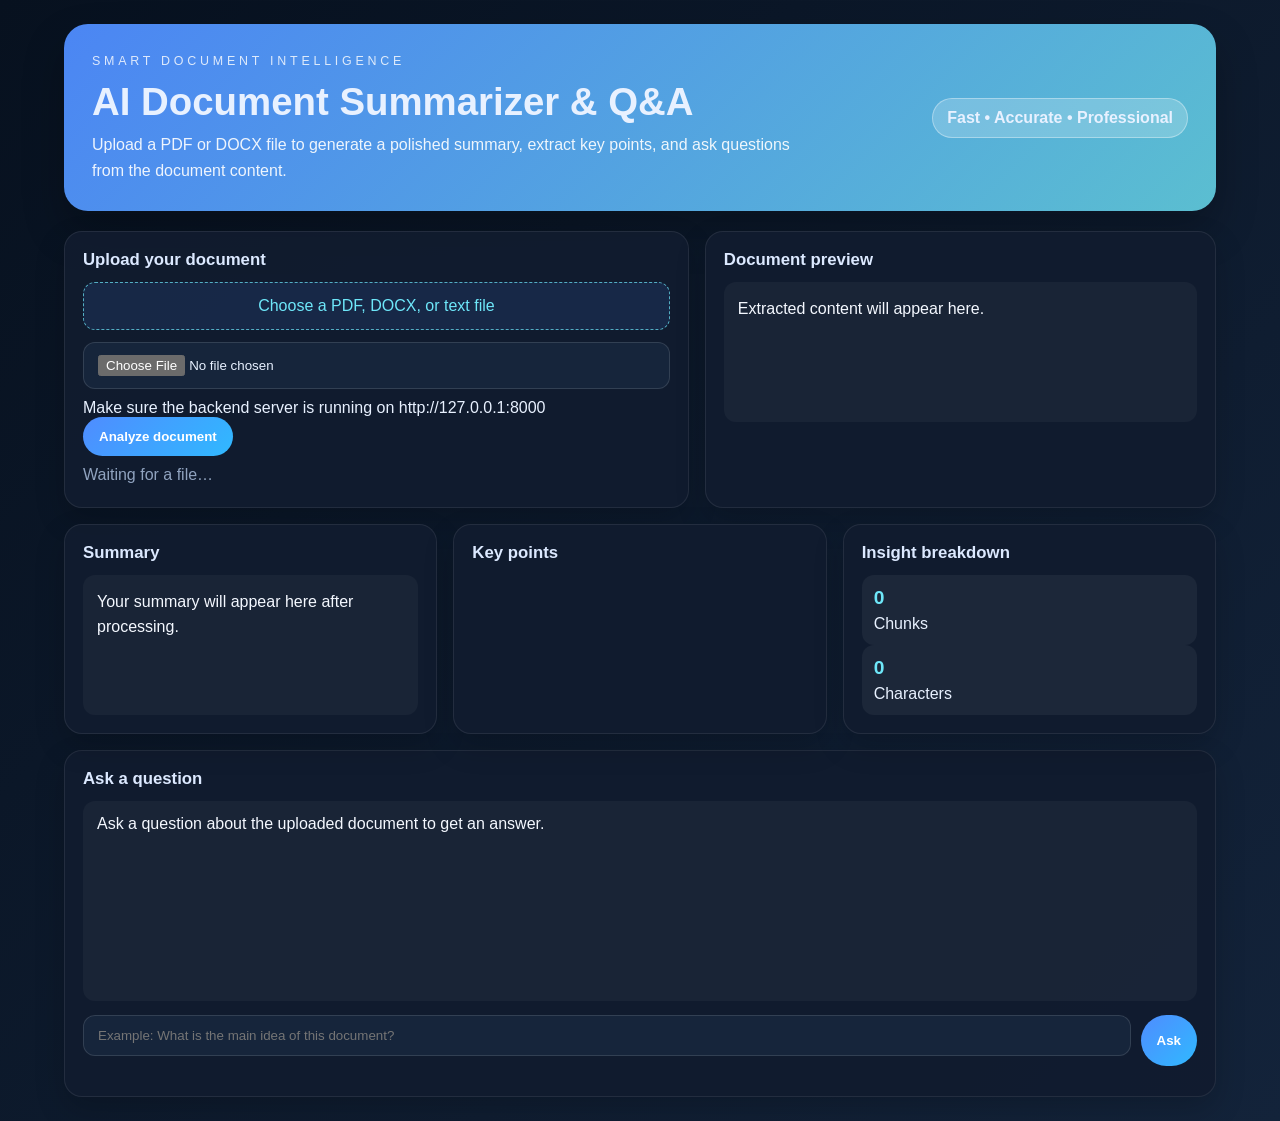
<file: index.html>
<!DOCTYPE html>
<html lang="en">
  <head>
    <meta charset="UTF-8" />
    <meta name="viewport" content="width=device-width, initial-scale=1.0" />
    <title>AI Document Summarizer</title>
    <link rel="stylesheet" href="styles.css" />
  </head>
  <body>
    <div class="app-shell">
      <header class="hero-card">
        <div>
          <p class="eyebrow">Smart document intelligence</p>
          <h1>AI Document Summarizer & Q&amp;A</h1>
          <p>
            Upload a PDF or DOCX file to generate a polished summary, extract key points,
            and ask questions from the document content.
          </p>
        </div>
        <div class="hero-badge">Fast • Accurate • Professional</div>
      </header>

      <main class="layout-grid">
        <section class="panel upload-panel">
          <h2>Upload your document</h2>
          <label class="drop-zone" for="fileInput">Choose a PDF, DOCX, or text file</label>
          <input type="file" id="fileInput" accept=".pdf,.docx,.txt,.md,.json" />
          <p class="hint">Make sure the backend server is running on http://127.0.0.1:8000</p>
          <button id="uploadBtn">Analyze document</button>
          <div id="statusMessage" class="status">Waiting for a file…</div>
        </section>

        <section class="panel preview-panel">
          <h2>Document preview</h2>
          <pre id="documentText">Extracted content will appear here.</pre>
        </section>
      </main>

      <section class="results-grid">
        <article class="panel">
          <h2>Summary</h2>
          <div id="summary">Your summary will appear here after processing.</div>
        </article>

        <article class="panel">
          <h2>Key points</h2>
          <ul id="keyPoints"></ul>
        </article>

        <article class="panel">
          <h2>Insight breakdown</h2>
          <div id="insightStats">
            <div class="stat-box"><strong id="chunkCount">0</strong><span>Chunks</span></div>
            <div class="stat-box"><strong id="textLength">0</strong><span>Characters</span></div>
          </div>
        </article>
      </section>

      <section class="panel qna-panel">
        <h2>Ask a question</h2>
        <div id="conversationHistory" class="conversation-history">Ask a question about the uploaded document to get an answer.</div>
        <div class="question-row">
          <input type="text" id="question" placeholder="Example: What is the main idea of this document?" />
          <button id="askBtn">Ask</button>
        </div>
      </section>
    </div>

    <script src="script.js"></script>
  </body>
</html>
</file>
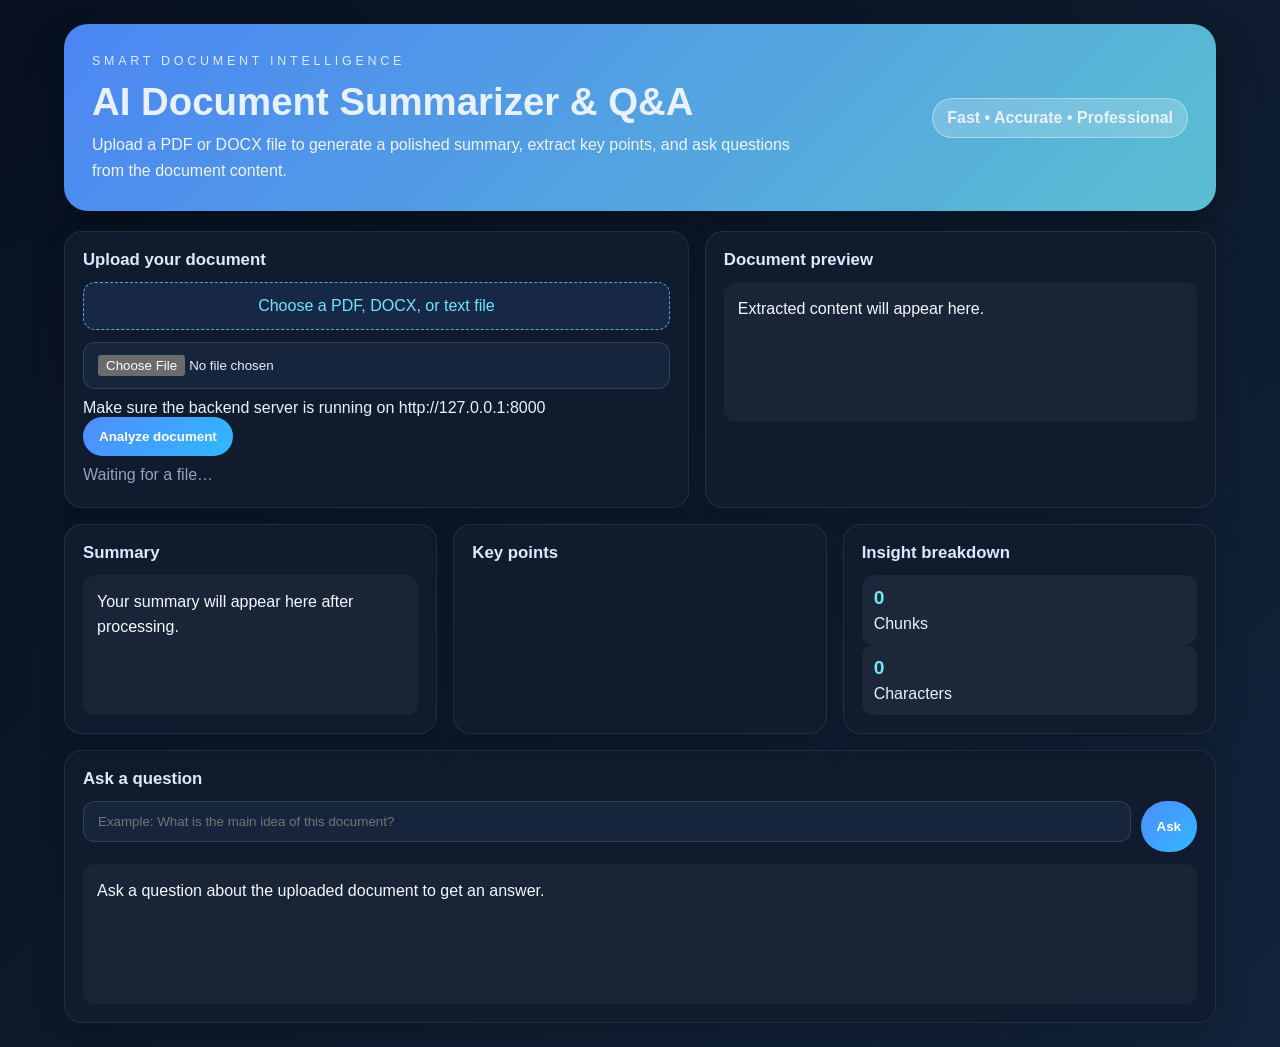
<file: index 1.html>
<!DOCTYPE html>
<html lang="en">
  <head>
    <meta charset="UTF-8" />
    <meta name="viewport" content="width=device-width, initial-scale=1.0" />
    <title>AI Document Summarizer</title>
    <link rel="stylesheet" href="styles.css" />
  </head>
  <body>
    <div class="app-shell">
      <header class="hero-card">
        <div>
          <p class="eyebrow">Smart document intelligence</p>
          <h1>AI Document Summarizer & Q&amp;A</h1>
          <p>
            Upload a PDF or DOCX file to generate a polished summary, extract key points,
            and ask questions from the document content.
          </p>
        </div>
        <div class="hero-badge">Fast • Accurate • Professional</div>
      </header>

      <main class="layout-grid">
        <section class="panel upload-panel">
          <h2>Upload your document</h2>
          <label class="drop-zone" for="fileInput">Choose a PDF, DOCX, or text file</label>
          <input type="file" id="fileInput" accept=".pdf,.docx,.txt,.md,.json" />
          <p class="hint">Make sure the backend server is running on http://127.0.0.1:8000</p>
          <button id="uploadBtn">Analyze document</button>
          <div id="statusMessage" class="status">Waiting for a file…</div>
        </section>

        <section class="panel preview-panel">
          <h2>Document preview</h2>
          <pre id="documentText">Extracted content will appear here.</pre>
        </section>
      </main>

      <section class="results-grid">
        <article class="panel">
          <h2>Summary</h2>
          <div id="summary">Your summary will appear here after processing.</div>
        </article>

        <article class="panel">
          <h2>Key points</h2>
          <ul id="keyPoints"></ul>
        </article>

        <article class="panel">
          <h2>Insight breakdown</h2>
          <div id="insightStats">
            <div class="stat-box"><strong id="chunkCount">0</strong><span>Chunks</span></div>
            <div class="stat-box"><strong id="textLength">0</strong><span>Characters</span></div>
          </div>
        </article>
      </section>

      <section class="panel qna-panel">
        <h2>Ask a question</h2>
        <div class="question-row">
          <input type="text" id="question" placeholder="Example: What is the main idea of this document?" />
          <button id="askBtn">Ask</button>
        </div>
        <div id="answer">Ask a question about the uploaded document to get an answer.</div>
      </section>
    </div>

    <script src="script.js"></script>
  </body>
</html>
</file>
<file: styles.css>
:root {
  color-scheme: dark;
  --bg: #07111f;
  --panel: #111c2f;
  --panel-2: #16253b;
  --text: #e8f1ff;
  --muted: #90a3bf;
  --accent: #4f8cff;
  --accent-2: #6ee7f9;
}

* {
  box-sizing: border-box;
  margin: 0;
  padding: 0;
  font-family: "Segoe UI", Roboto, sans-serif;
}

body {
  background: linear-gradient(135deg, var(--bg), #13233a);
  color: var(--text);
  min-height: 100vh;
}

.app-shell {
  max-width: 1200px;
  margin: 0 auto;
  padding: 24px;
}

.hero-card {
  background: linear-gradient(135deg, rgba(79, 140, 255, 0.95), rgba(110, 231, 249, 0.8));
  border-radius: 24px;
  padding: 28px;
  display: flex;
  justify-content: space-between;
  align-items: center;
  gap: 16px;
  box-shadow: 0 20px 40px rgba(0, 0, 0, 0.25);
  margin-bottom: 20px;
}

.eyebrow {
  text-transform: uppercase;
  letter-spacing: 0.3em;
  font-size: 0.78rem;
  opacity: 0.9;
  margin-bottom: 8px;
}

.hero-card h1 {
  font-size: clamp(1.7rem, 3vw, 2.4rem);
  margin-bottom: 8px;
}

.hero-card p {
  max-width: 720px;
  color: rgba(255, 255, 255, 0.9);
  line-height: 1.6;
}

.hero-badge {
  background: rgba(255, 255, 255, 0.2);
  border: 1px solid rgba(255, 255, 255, 0.35);
  padding: 10px 14px;
  border-radius: 999px;
  white-space: nowrap;
  font-weight: 600;
}

.layout-grid,
.results-grid {
  display: grid;
  gap: 16px;
}

.layout-grid {
  grid-template-columns: 1.1fr 0.9fr;
  margin-bottom: 16px;
}

.results-grid {
  grid-template-columns: repeat(3, 1fr);
  margin-bottom: 16px;
}

.panel {
  background: rgba(17, 28, 47, 0.95);
  border: 1px solid rgba(255, 255, 255, 0.08);
  border-radius: 18px;
  padding: 18px;
  box-shadow: 0 12px 30px rgba(0, 0, 0, 0.18);
}

.panel h2 {
  font-size: 1.05rem;
  margin-bottom: 12px;
  color: #dce9ff;
}

.drop-zone {
  display: inline-block;
  width: 100%;
  padding: 14px;
  border: 1px dashed rgba(110, 231, 249, 0.7);
  border-radius: 12px;
  background: rgba(79, 140, 255, 0.12);
  text-align: center;
  margin-bottom: 12px;
  color: var(--accent-2);
  cursor: pointer;
}

input[type="file"],
input[type="text"] {
  width: 100%;
  padding: 12px 14px;
  border-radius: 12px;
  border: 1px solid rgba(255, 255, 255, 0.12);
  background: var(--panel-2);
  color: var(--text);
  margin-bottom: 10px;
}

button {
  border: none;
  padding: 12px 16px;
  border-radius: 999px;
  background: linear-gradient(135deg, var(--accent), #30b9ff);
  color: white;
  font-weight: 700;
  cursor: pointer;
  transition: transform 0.2s ease, box-shadow 0.2s ease;
}

button:hover {
  transform: translateY(-1px);
  box-shadow: 0 8px 18px rgba(79, 140, 255, 0.25);
}

.status {
  margin-top: 10px;
  color: var(--muted);
  min-height: 1.4rem;
}

pre,
#summary,
#answer {
  background: rgba(255, 255, 255, 0.04);
  border-radius: 12px;
  padding: 14px;
  min-height: 140px;
  white-space: pre-wrap;
  line-height: 1.6;
  color: #f4f8ff;
}

pre {
  max-height: 320px;
  overflow: auto;
}

#keyPoints {
  list-style: none;
  display: grid;
  gap: 10px;
}

#keyPoints li {
  padding: 10px 12px;
  border-radius: 10px;
  background: rgba(255, 255, 255, 0.05);
  color: #eaf2ff;
}

.insight-stats {
  display: flex;
  gap: 12px;
  flex-wrap: wrap;
}

.stat-box {
  flex: 1;
  min-width: 110px;
  padding: 12px;
  border-radius: 12px;
  background: rgba(255, 255, 255, 0.05);
  display: flex;
  flex-direction: column;
  gap: 6px;
}

.stat-box strong {
  font-size: 1.2rem;
  color: var(--accent-2);
}

.conversation-history {
  background: rgba(255, 255, 255, 0.04);
  border-radius: 12px;
  padding: 14px;
  min-height: 200px;
  max-height: 400px;
  overflow-y: auto;
  color: #f4f8ff;
  display: flex;
  flex-direction: column;
  gap: 12px;
  margin-bottom: 14px;
}

.message-pair {
  display: flex;
  flex-direction: column;
  gap: 8px;
  animation: slideIn 0.3s ease-out;
}

@keyframes slideIn {
  from {
    opacity: 0;
    transform: translateY(10px);
  }
  to {
    opacity: 1;
    transform: translateY(0);
  }
}

.message {
  padding: 12px 14px;
  border-radius: 10px;
  line-height: 1.5;
  word-wrap: break-word;
}

.question-message {
  background: rgba(79, 140, 255, 0.15);
  border-left: 3px solid var(--accent);
  color: #e8f1ff;
}

.answer-message {
  background: rgba(110, 231, 249, 0.1);
  border-left: 3px solid var(--accent-2);
  color: #eaf2ff;
}

.answer-message.error {
  background: rgba(255, 138, 138, 0.1);
  border-left: 3px solid #ff8a8a;
  color: #ffcccc;
}

.question-row {
  display: flex;
  gap: 10px;
  margin-bottom: 12px;
}

@media (max-width: 900px) {
  .layout-grid,
  .results-grid {
    grid-template-columns: 1fr;
  }

  .hero-card {
    flex-direction: column;
    align-items: flex-start;
  }
}

@media (max-width: 600px) {
  .app-shell {
    padding: 16px;
  }

  .question-row {
    flex-direction: column;
  }
}
</file>
